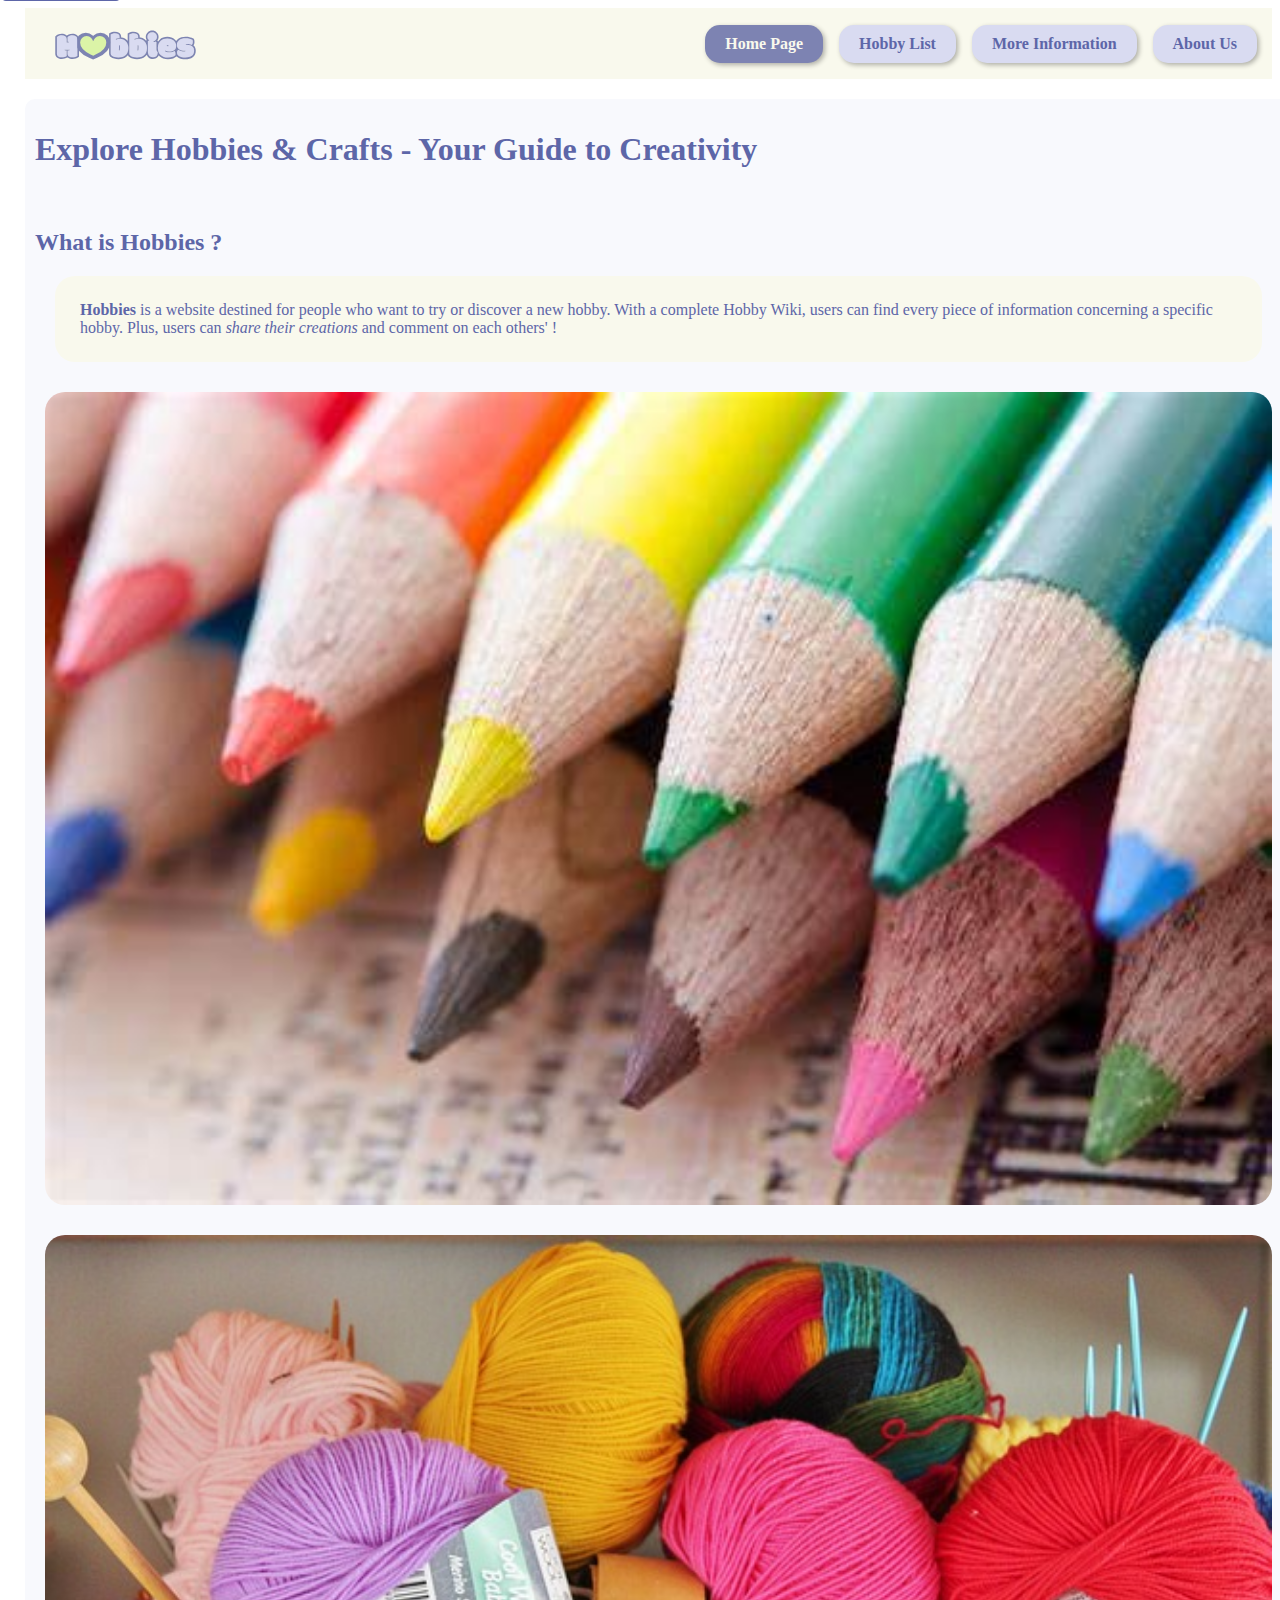
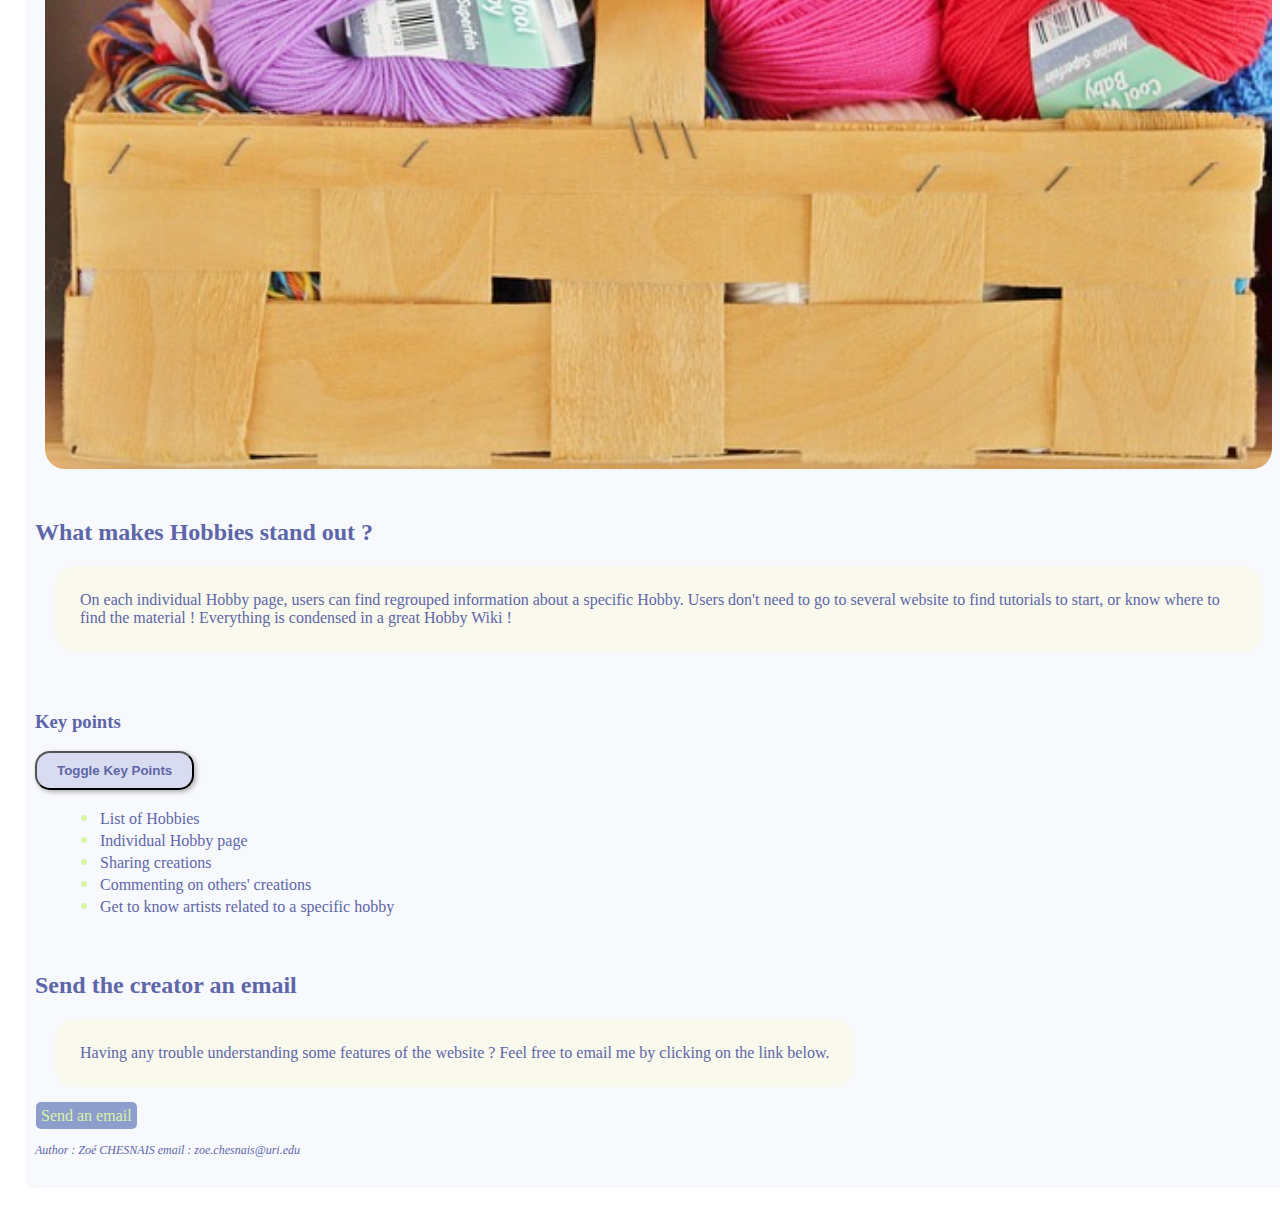
<file: product_site/index.html>
<!DOCTYPE html>
<html lang="en">
    <head>
        <meta charset="UTF-8">
        <meta name="viewport" content="width=device-width, initial-scale=1.0">
        <meta name="description" content="Explore a variety of hobbies and crafts including knitting, crochet, painting, and more with our comprehensive hobby website." />
        <meta name="keywords" content="hobbies, crafts, art, materials for artists" />
        <meta name="robots" content="index, follow">
        <meta name="author" content="Zoe Chesnais">
        <meta name="pragma" content="no-cache">
        <meta name="expires" content="Fri, 04 Apr 2025 23:59:59 GMT">
        <link rel="stylesheet" href="css/style.css">
        <title>Explore Hobbies & Crafts - Your Guide to Creativity</title>
    </head>
<body>
    <a href="#main-content" class="skip-link" tabindex="1" aria-label="Skip to main content">Skip to Content</a>
    <nav class="header" role="navigation" aria-label="Main Navigation">
        <div class="logo">
            <img src="images/hobbies_logo.svg" alt="Hobbies website logo" id="hobbies">
        </div>

        <div class="buttons">
            <a href="index.html" class="button about-link active" tabindex="2">Home Page</a>
            <a href="hobby-list.html" class="button about-link" tabindex="3">Hobby List</a>
            <a href="information.html" class="button about-link" tabindex="4">More Information</a>
            <a href="about.html" class="button about-link" tabindex="5">About Us</a>
        </div>
    </nav>
    <main id="main-content" class="main-content">
        <h1>Explore Hobbies & Crafts - Your Guide to Creativity</h1>
        <section>
        <h2> What is Hobbies ?</h2>
        <p> <strong>Hobbies</strong> is a website destined for people who want to try or discover a new hobby.
        With a complete Hobby Wiki, users can find every piece of information concerning a specific hobby.
        Plus, users can <em>share their creations</em>  and comment on each others' !
        </p>
        <div class="pictures">
            <img src="images/crayons.jpeg" alt="crayons" >
            <img src="images/wool.jpg" alt="wool" >
        </div>
        
    </section>
    

    <section>
        <h2> What makes Hobbies stand out ?</h2>
        <p>
            On each individual Hobby page, users can find regrouped information about a specific Hobby.
            Users don't need to go to several website to find tutorials to start, or know where to find the material ! Everything is condensed in a great Hobby Wiki !
        </p>
    </section>

    <section>
        <h3>Key points</h3>
        <button id="toggle-list-button" class="button">Toggle Key Points</button>
        <ul>
            <li>List of Hobbies</li>
            <li>Individual Hobby page</li>
            <li>Sharing creations</li>
            <li>Commenting on others' creations</li>
            <li>Get to know artists related to a specific hobby</li>
        </ul>
    </section>
    
        <section>
            <h2> Send the creator an email</h2>
            <p> Having any trouble understanding some features of the website ?
                Feel free to email me by clicking on the link below. </p>
                <a href="mailto:zoe.chesnais@uri.edu">Send an email</a>
                <br><br>

                <div class="footnote">Author : Zoé CHESNAIS email : zoe.chesnais@uri.edu</div>
        </section>
     </main>
    <script src="js/second-script.js"></script>
</body>
</html>
</file>
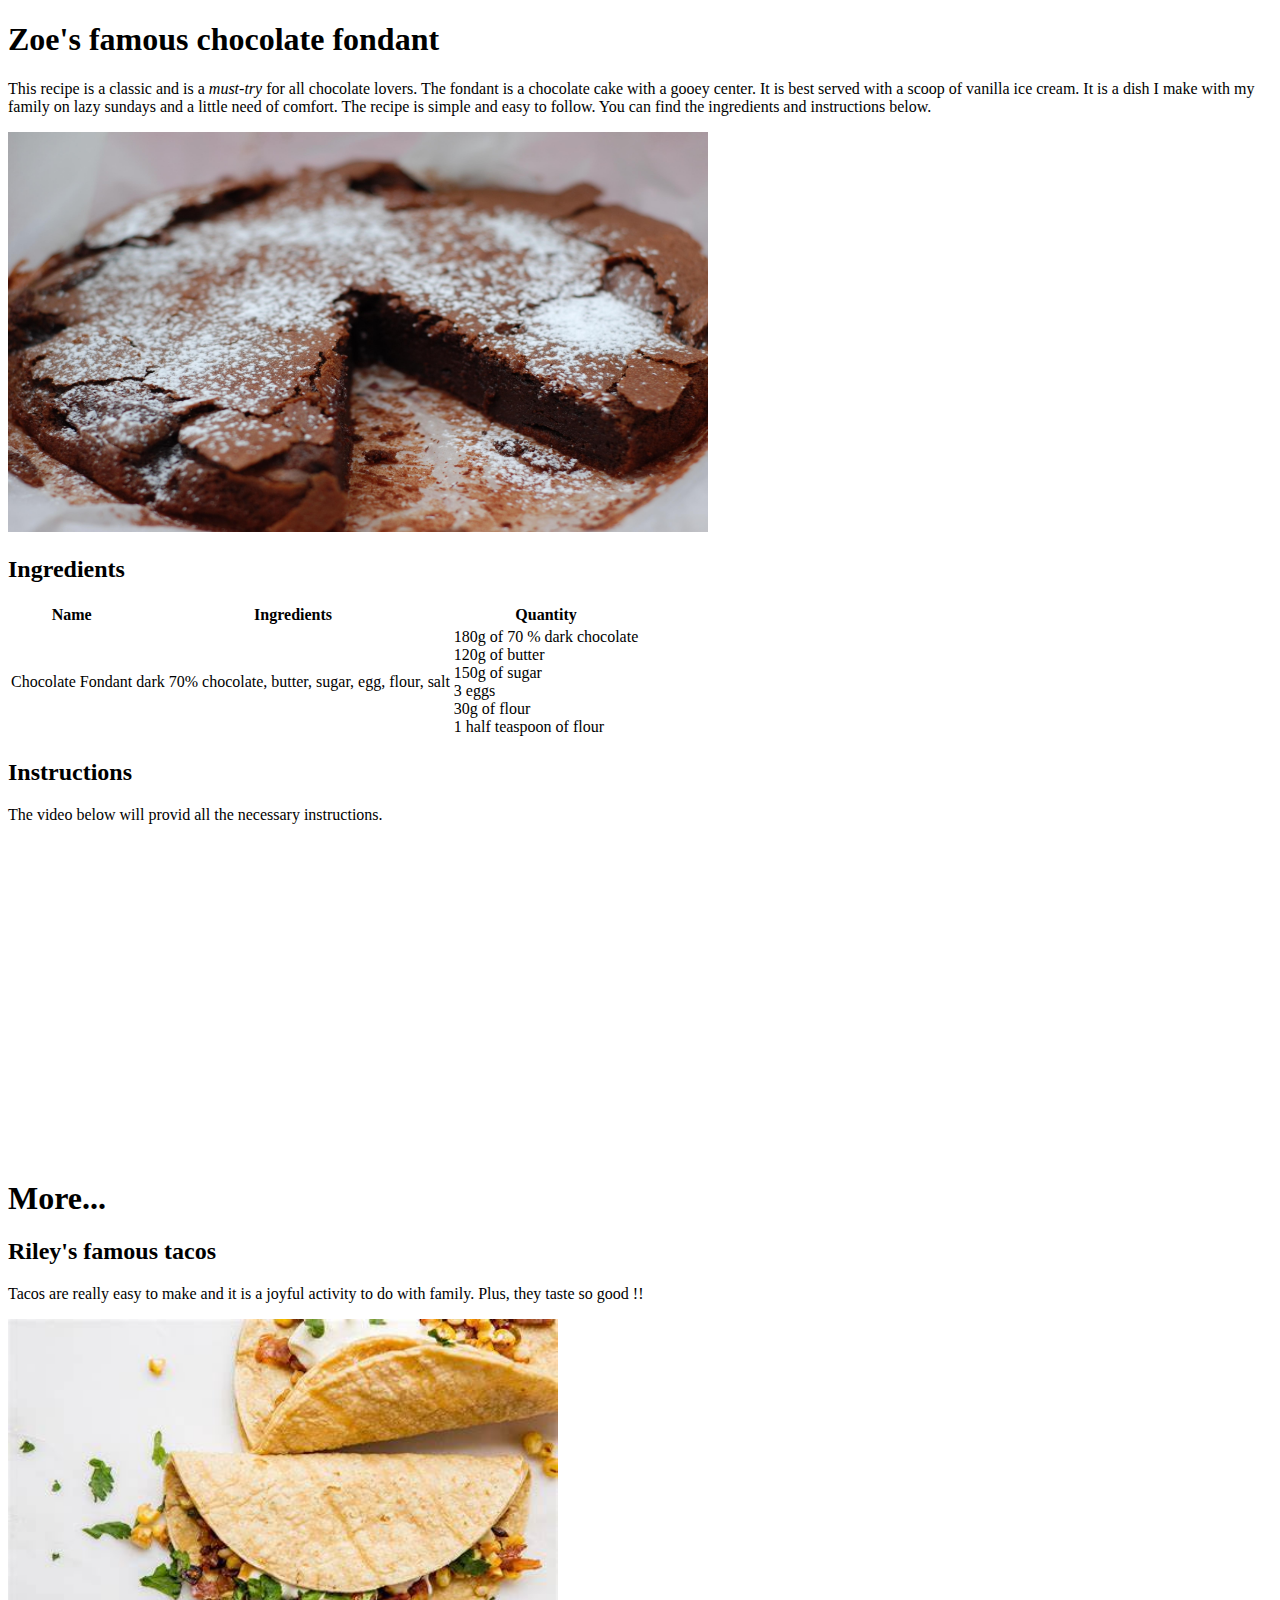
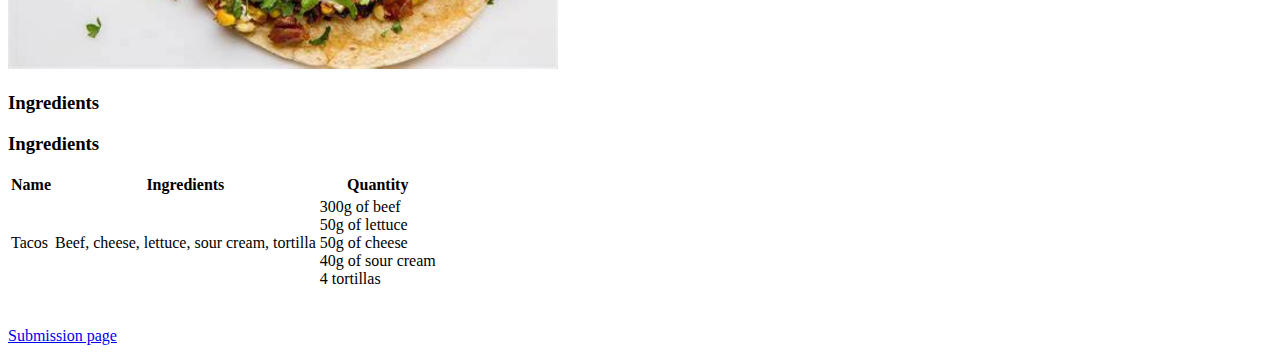
<file: labs/lab3/index.html>
<!DOCTYPE html>
<html lang="en">
<head>
    <meta charset="UTF-8">
    <meta name="viewport" content="width=device-width, initial-scale=1.0">
    <title>Recipes</title>
</head>
<body>
    <h1> Zoe's famous chocolate fondant</h1>
    <p> This recipe is a classic and is a <em>must-try</em> for all chocolate lovers. 
        The fondant is a chocolate cake with a gooey center. 
        It is best served with a scoop of vanilla ice cream. 
        It is a dish I make with my family on lazy sundays and a little need of comfort.
        The recipe is simple and easy to follow. 
        You can find the ingredients and instructions below.
    </p>

    <img src="images/chocolate_fondant.jpeg" alt="chocolate_fondant" width="700" height="400">

    <h2>Ingredients</h2>

    <table>
        <thead>
            <tr>
                <th>Name</th>
                <th>Ingredients</th>
                <th>Quantity</th>
            </tr>
        </thead>
        <tbody>
            <tr>
                <td>Chocolate Fondant</td>
                <td> dark 70% chocolate, butter, sugar, egg, flour, salt </td>
     
                <td>
                    180g of 70 % dark chocolate <br>
                    120g of butter <br>
                    150g of sugar <br>
                    3 eggs <br>
                    30g of flour <br>
                    1 half teaspoon of flour
                </td>
            </tr>
           
        </tbody>
    </table>


    <h2>Instructions</h2>

    <p> The video below will provid all the necessary instructions.</p>

    <iframe width="560" height="315" 
    src="https://www.youtube.com/embed/sAZNqsE-_6E" 
    title="Chocolate fondant youtube video" frameborder="0" allow="accelerometer; autoplay; clipboard-write; encrypted-media; gyroscope; picture-in-picture" allowfullscreen></iframe>

    <h1> More...</h1>
    <h2> Riley's famous tacos</h2>

    <p> Tacos are really easy to make and it is a joyful activity to do with family.
        Plus, they taste so good !!</p>

    <img src="images/beef_tacos.jpeg" alt="beef_tacos" width="550" height="350">

    <h3>Ingredients</h3>
    <h3>Ingredients</h3>
    <table>
        <thead>
            <tr>
                <th>Name</th>
                <th>Ingredients</th>
                <th>Quantity</th>
            </tr>
        </thead>
        <tbody>
            <tr>
                <td>Tacos</td>
                <td>Beef, cheese, lettuce, sour cream, tortilla</td>
                <td>
                    300g of beef <br>
                    50g of lettuce <br>
                    50g of cheese <br>
                    40g of sour cream <br>
                    4 tortillas
                </td>
            </tr>
        </tbody>
    </table>
    <br><br>
    <a href="submission.html"> Submission page</a>
</body>
</html>
</file>
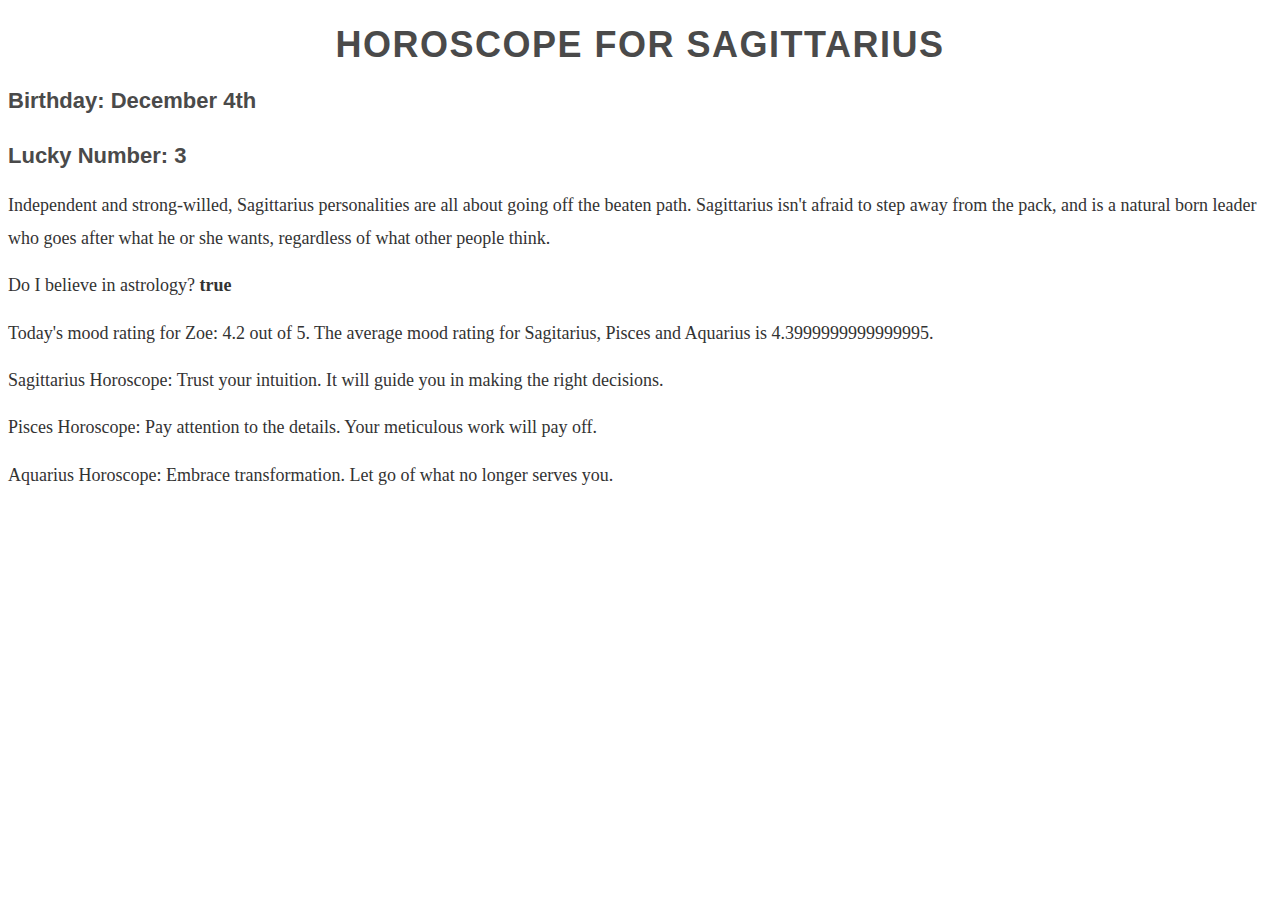
<file: labs/lab7/index.html>
<!DOCTYPE html>
<html>
  <head>
    <link href="css/style.css" type="text/css" rel="stylesheet">
  </head>
  
  <body>
    <h1 id="sign">My Sign</h1>
    <h3 class="birthday">Birthday: </h3>
    <h4 class="luckyNum">Lucky Number: </h4>
    <p>My horoscope...</p>
    <p>Do I believe in astrology? </p>
    <p></p>
    <p></p>
    <p></p>
    <p></p>
    
  <script src="js/horoscope-data.js"></script>
  </body>
</html>
</file>
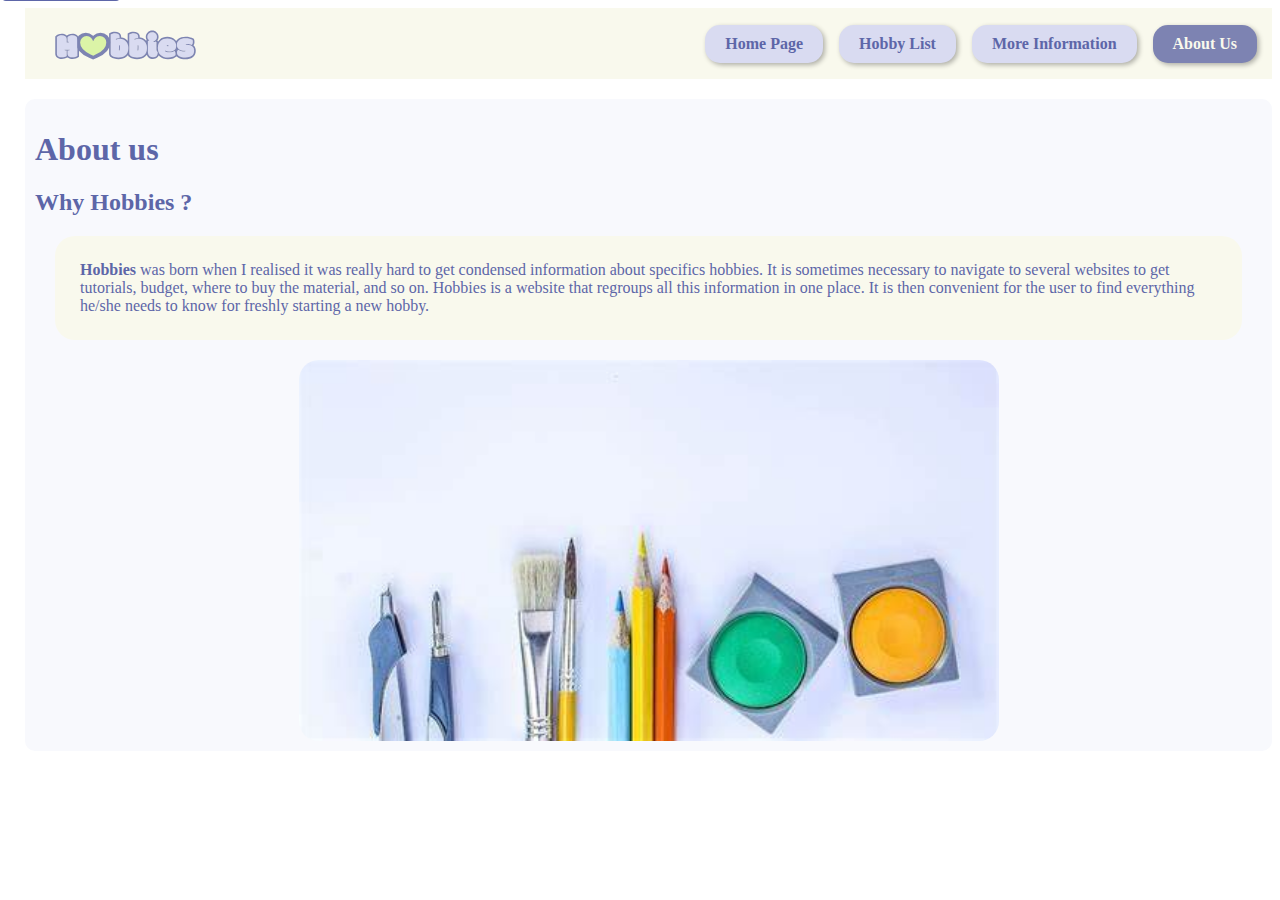
<file: product_site/about.html>
<!DOCTYPE html>
<html lang="en">
    <head>
        <meta charset="UTF-8">
        <meta name="viewport" content="width=device-width, initial-scale=1.0">
        <meta name="description" content="Learn why the Hobbies website was created to provide easy access to tutorials, materials, and budget information for beginners starting new hobbies." />
        <meta name="keywords" content="hobbies, about us, tutorials, materials, budget" />
        <meta name="robots" content="index, follow">
        <meta name="author" content="Zoe Chesnais">
        <meta name="pragma" content="no-cache">
        <meta name="expires" content="Fri, 04 Apr 2025 23:59:59 GMT">
        <link rel="stylesheet" href="css/style.css">
        <title>About Us - Discover the Mission Behind Hobbies</title>
    </head>
<body>
    <a href="#main-content-2" class="skip-link" tabindex="1" aria-label="Skip to main content">Skip to Content</a>

    <nav class="header" role="navigation" aria-label="Main Navigation">
        <div class="logo">
            <img src="images/hobbies_logo.svg" alt="logo" id="hobbies">
        </div>
        <div class="buttons">
            <a href="index.html" class="button about-link" tabindex="2">Home Page</a>
            <a href="hobby-list.html" class="button about-link" tabindex="3">Hobby List</a>
            <a href="information.html" class="button about-link" tabindex="4">More Information</a>
            <a href="about.html" class="button about-link active" tabindex="5">About Us</a>
        </div>
    </nav>
    <main id="main-content-2" class="information">
        <h1>About us</h1>
        <h2>Why Hobbies ?</h2>
        <p> <strong>Hobbies</strong> was born when I realised it was really hard to get condensed information about specifics hobbies. 
            It is sometimes necessary to navigate to several websites to get tutorials, budget, where to buy the material, and so on.
            Hobbies is a website that regroups all this information in one place. 
            It is then convenient for the user to find everything he/she needs to know for freshly starting a new hobby.
        </p>
    
        <img src="images/art_material.jpeg" alt="art_material" id="supply_picture">

    </main>
    <script src="js/third-script.js"></script>
    
</body>
</html>
</file>
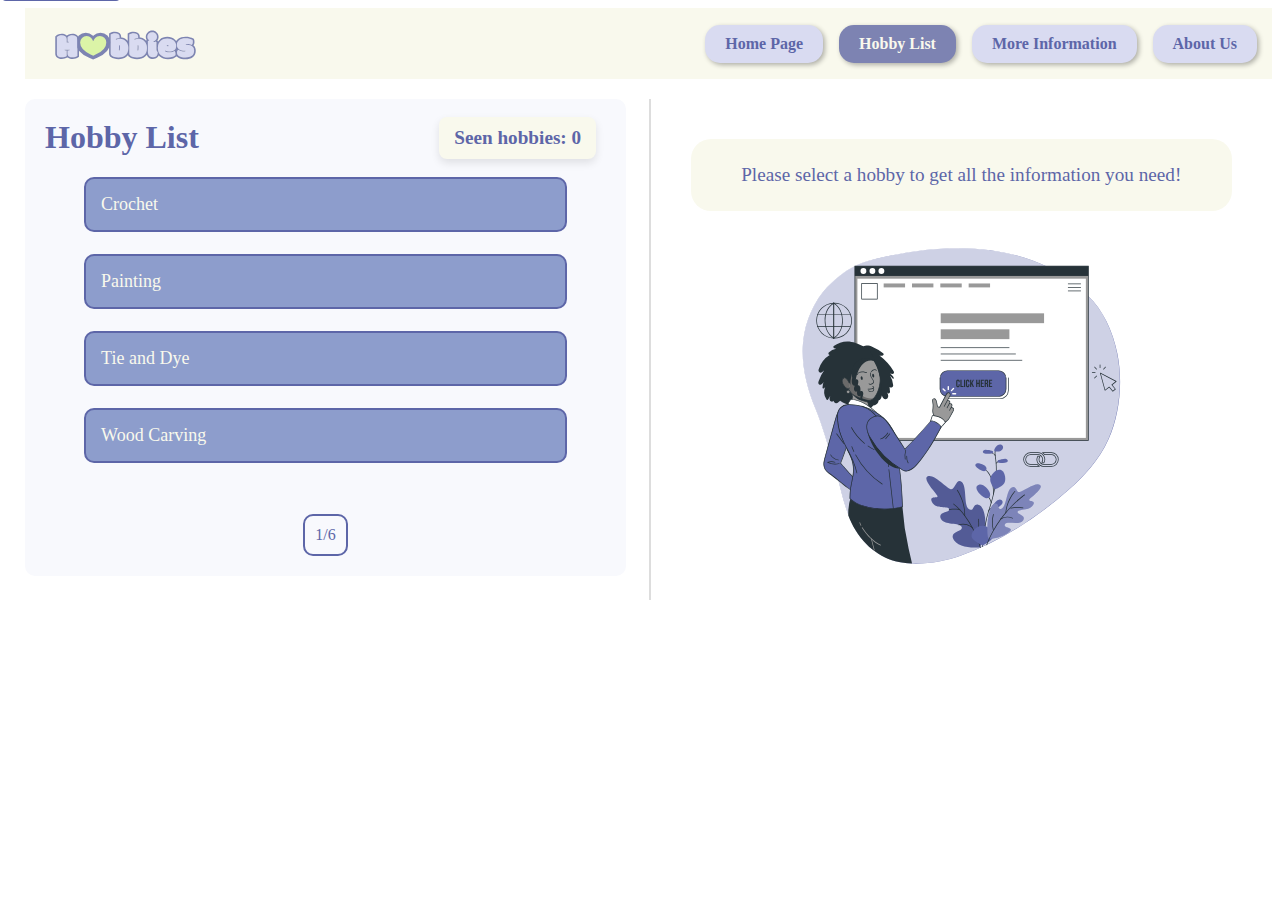
<file: product_site/hobby-list.html>
<!DOCTYPE html>
<html lang="en">
<head>
    <meta charset="UTF-8">
    <meta name="viewport" content="width=device-width, initial-scale=1.0">
    <meta name="description" content="Explore our comprehensive list of hobbies, including crochet, watercolor painting, tie & dye, and wood carving. Find inspiration for your next creative project." />
    <meta name="keywords" content="hobby list, crochet, watercolor, painting, crafts" />
    <meta name="robots" content="index, follow">
    <meta name="author" content="Zoe Chesnais">
    <meta name="pragma" content="no-cache">
    <meta name="expires" content="Fri, 04 Apr 2025 23:59:59 GMT">
    <a href="https://storyset.com/online" hidden >Online illustrations by Storyset</a>
    <link rel="stylesheet" href="css/style.css">
    <title>Comprehensive Hobby List - Crochet, Painting, Wood Carving & More</title>
</head>
<body>
    <a href="#main-content-3" class="skip-link" tabindex="1" aria-label="Skip to main content">Skip to Content</a>

    <nav class="header" role="navigation" aria-label="Main Navigation">
        <div class="logo">
            <img src="images/hobbies_logo.svg" alt="logo" id="hobbies">
        </div>
        <div class="buttons">
            <a href="index.html" class="button about-link" tabindex="2">Home Page</a>
            <a href="hobby-list.html" class="button about-link active" tabindex="3">Hobby List</a>
            <a href="information.html" class="button about-link" tabindex="4">More Information</a>
            <a href="about.html" class="button about-link" tabindex="5">About Us</a>
        </div>
    </nav>

    <main id="main-content-3" class="hobby-page">
        <!-- Left section: Hobby list -->
        <div class="hobby-list">
            <div id="counter-align">
                <h1 id="hobby-title">Hobby List</h1>
                <div id="counter">Seen hobbies: 0</div>
            </div>
            <p id="all-seen-message" style="display: none; text-align: center;"></p>

            <!-- Hobby items -->
            <a href="#" class="hobby-item" data-details="Learn to crochet beautiful patterns.">Crochet</a>
            <a href="#" class="hobby-item" data-details="Create stunning watercolor paintings.">Painting</a>
            <a href="#" class="hobby-item" data-details="Express your creativity with tie & dye techniques.">Tie and Dye</a>
            <a href="#" class="hobby-item" data-details="Craft intricate designs with wood carving.">Wood Carving</a>
        
            <!-- Page indicator -->
            <div class="page-indicator">
                <span>1/6</span>
            </div>
        </div>

        <!-- Right section: Hobby details -->
        <div id="initial-mess">
            <p>Please select a hobby to get all the information you need!</p>
            <img src="images/click.svg" alt="click">
        </div>
        <div id="hobby-details" style="display: none;"></div>
        
        
  
    </main>

    <script src="js/third-script.js"></script>
    
</body>
</html>
</file>
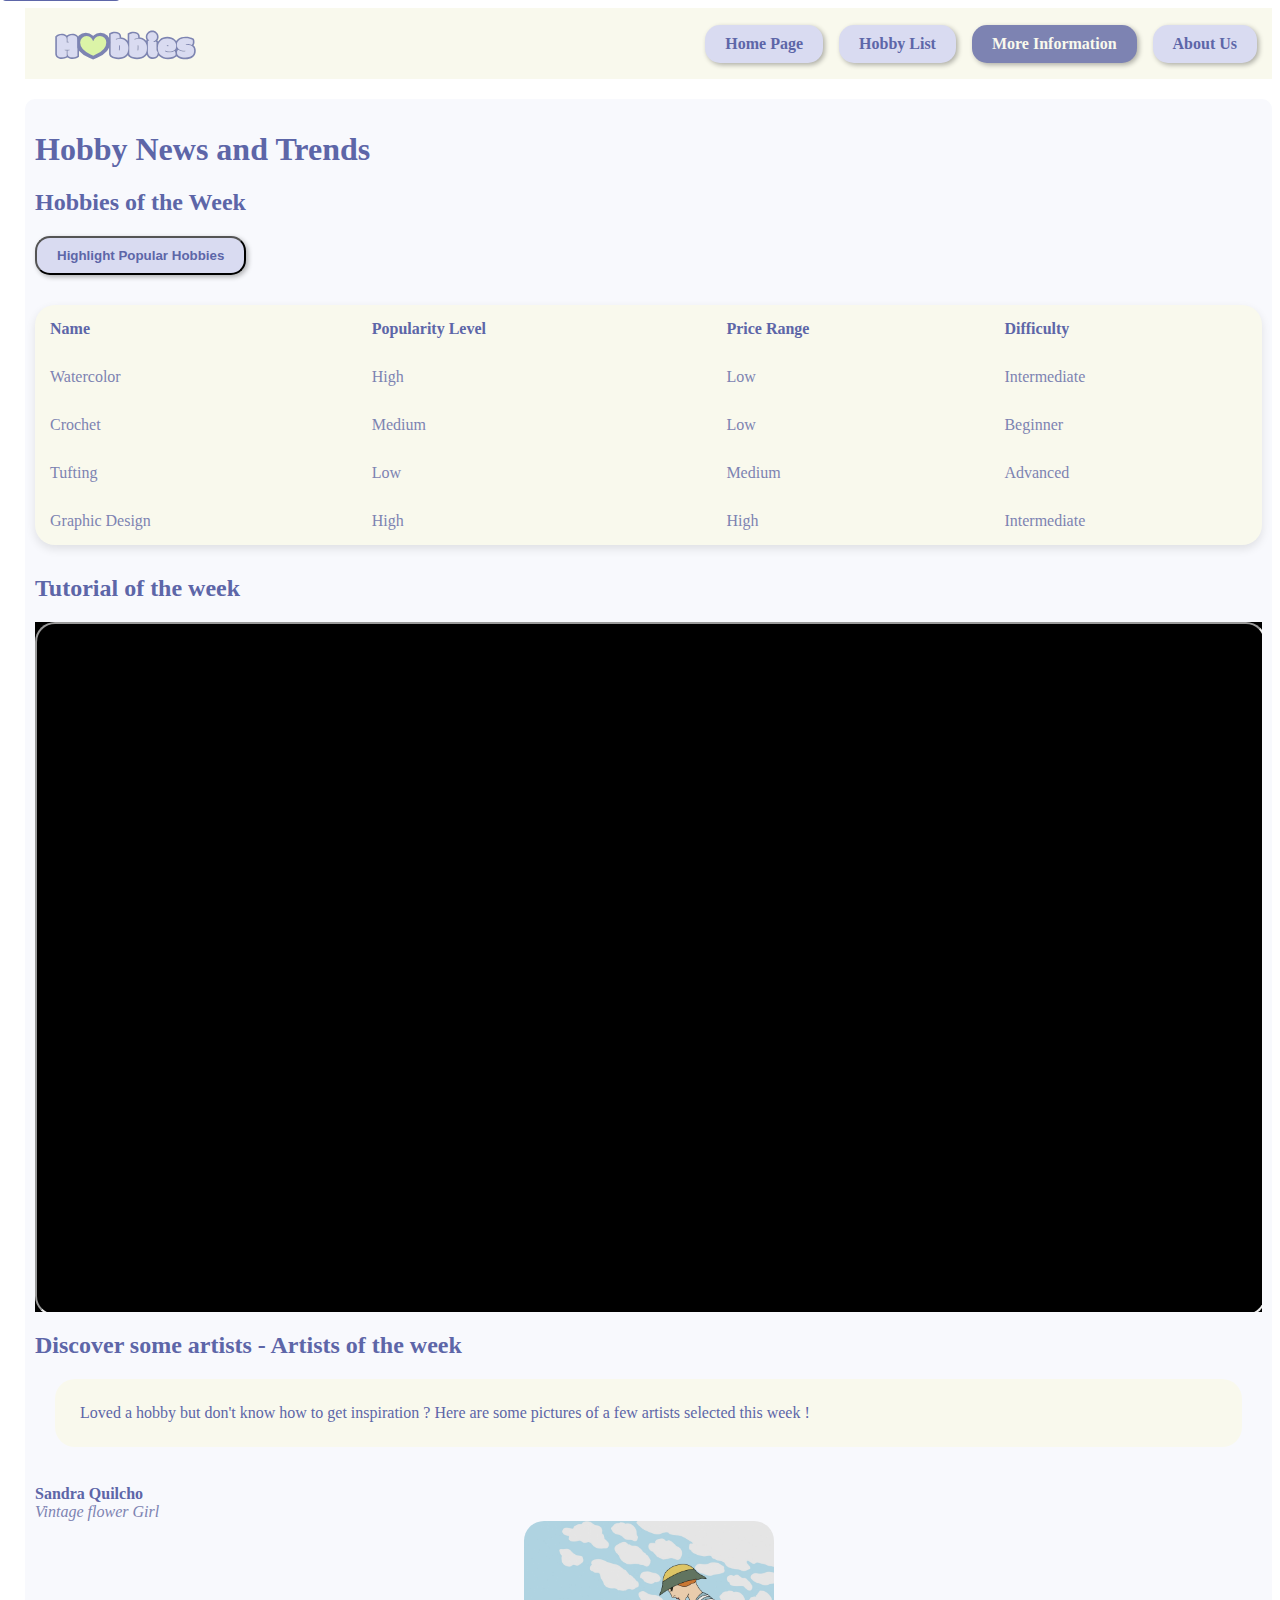
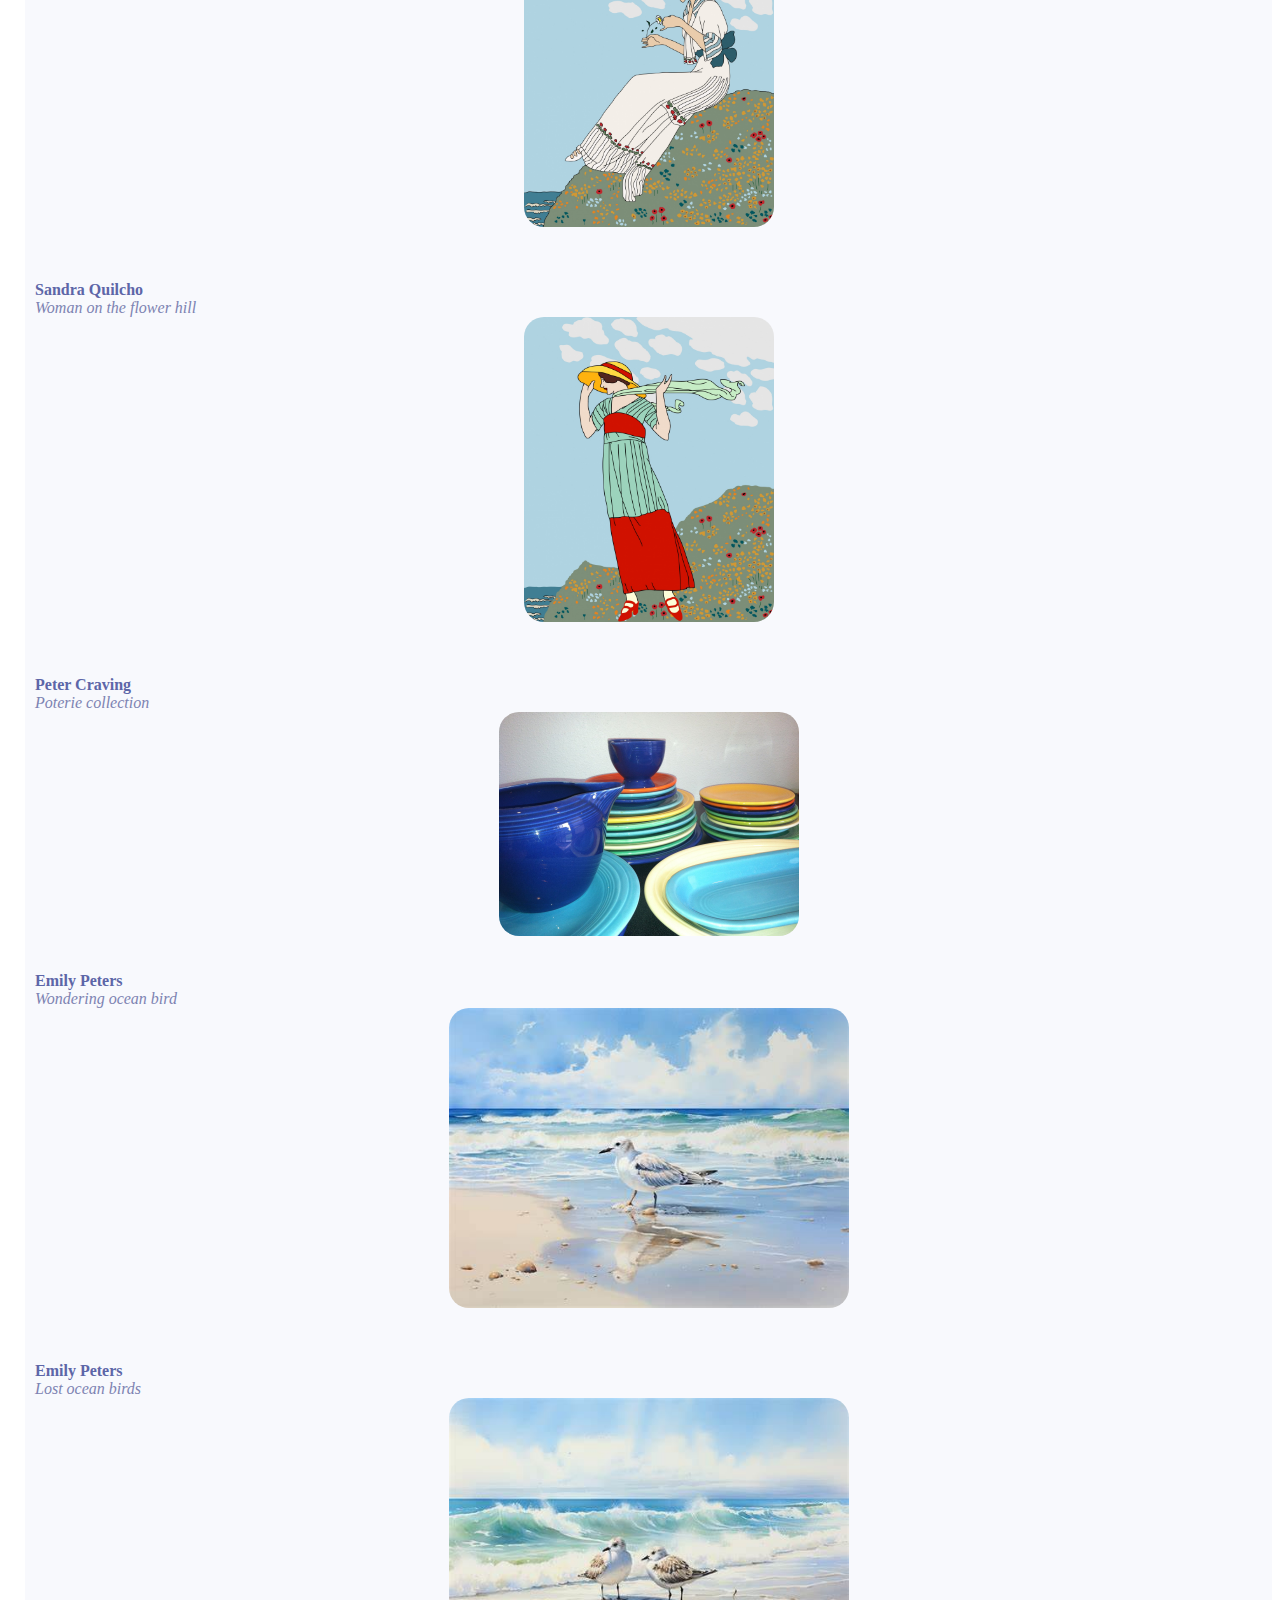
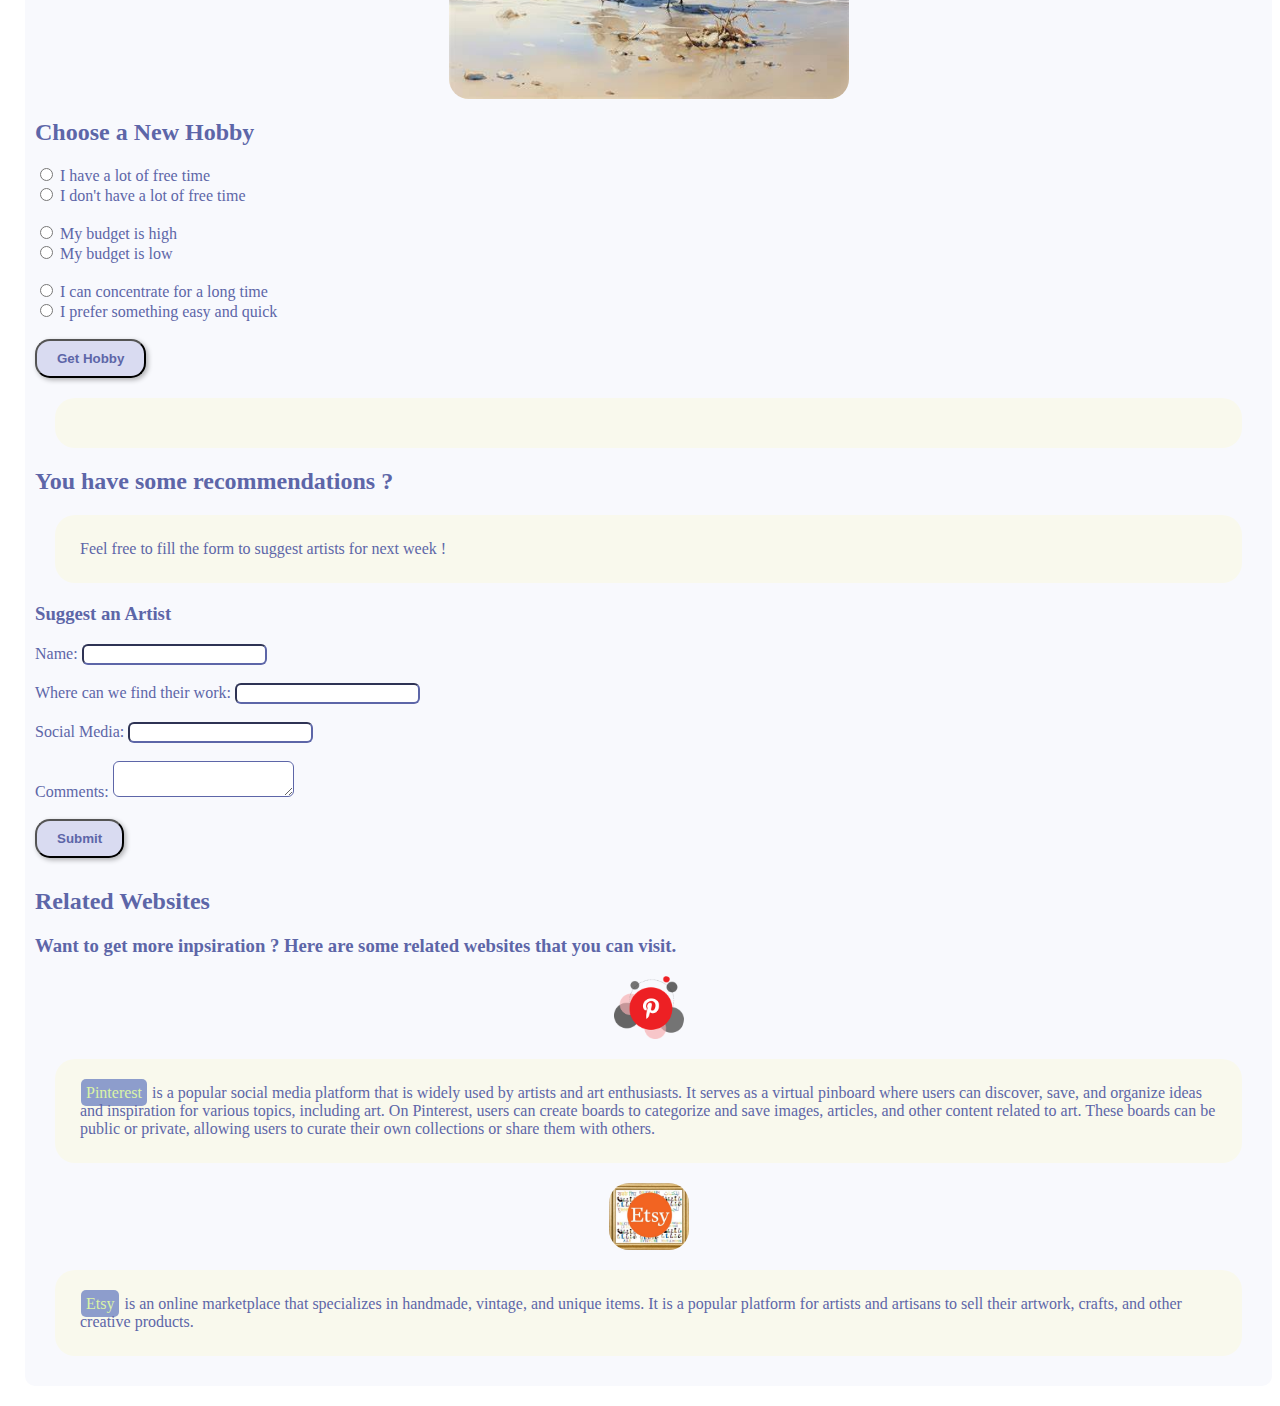
<file: product_site/information.html>
<!DOCTYPE html>
<html lang="en">
    <head>
        <meta charset="UTF-8">
        <meta name="viewport" content="width=device-width, initial-scale=1.0">
        <meta name="description" content="Discover the latest news and trends in hobbies and crafts. Get inspired by talented artists and learn new skills with weekly tutorials." />
        <meta name="keywords" content="hobbies, crafts, tutorials, artists, trends" />
        <meta name="robots" content="index, follow">
        <meta name="author" content="Zoe Chesnais">
        <meta name="pragma" content="no-cache">
        <meta name="expires" content="Fri, 04 Apr 2025 23:59:59 GMT">
        <link rel="stylesheet" href="css/style.css">
        <title>Hobby News and Trends - Discover Weekly Artists & Tutorials</title>
    </head>
<body>
    <a href="#main-content-1" class="skip-link" tabindex="1" aria-label="Skip to main content">Skip to Content</a>
    <nav class="header" role="navigation" aria-label="Main Navigation">
        
        <div class="logo">
            <img src="images/hobbies_logo.svg" alt="logo" id="hobbies">
        </div>
        
        <div class="buttons">
            <a href="index.html" class="button about-link" tabindex="2">Home Page</a>
            <a href="hobby-list.html" class="button about-link" tabindex="3">Hobby List</a>
            <a href="information.html" class="button about-link active" tabindex="4">More Information</a>
            <a href="about.html" class="button about-link" tabindex="5">About Us</a>
        </div>
    </nav>

    <main id="main-content-1" class="information">
    
        <h1>Hobby News and Trends</h1>
        
        <section>
            <h2>Hobbies of the Week</h2>
            
            <button id="highlight-button" class="button">Highlight Popular Hobbies</button>

            <table>
                <tr>
                    <th>Name</th>
                    <th>Popularity Level</th>
                    <th>Price Range</th>
                    <th>Difficulty</th>
                </tr>
                <tr>
                    <td>Watercolor</td>
                    <td class="popularity">High</td>
                    <td>Low</td>
                    <td>Intermediate</td>
                </tr>
                <tr>
                    <td>Crochet</td>
                    <td class="popularity">Medium</td>
                    <td>Low</td>
                    <td>Beginner</td>
                </tr>
                <tr>
                    <td>Tufting</td>
                    <td class="popularity">Low</td>
                    <td>Medium</td>
                    <td>Advanced</td>
                </tr>
                <tr>
                    <td>Graphic Design</td>
                    <td class="popularity">High</td>
                    <td>High</td>
                    <td>Intermediate</td>
                </tr>
            </table>

        </section>


    <section>
        <h2> Tutorial of the week </h2>
        <div class="video-container">
            <iframe 
                src="https://www.youtube.com/embed/aJeId0PhbTU?si=gy7WWRIuyLGENYaj" 
                allow="accelerometer; autoplay; clipboard-write; encrypted-media; gyroscope; picture-in-picture; web-share" 
                referrerpolicy="strict-origin-when-cross-origin" 
                allowfullscreen>
            </iframe>
        </div>
    </section>
    
    <section>
        <h2> Discover some artists - Artists of the week</h2>

        <p> Loved a hobby but don't know how to get inspiration ? Here are some pictures of a few artists selected this week ! </p>

        <div class="artists-section">
            <br>
            <strong class="art-title"> Sandra Quilcho</strong>
            <br>
            <em class="art-subtitle"> Vintage flower Girl</em>
            <br>
            <img src="images/vintage_flower.jpg" alt="vintage_flower" width="250" height="320">

            <br>
            <br>
            <br>
            
            <strong class="art-title"> Sandra Quilcho</strong>
            <br>
            <em class="art-subtitle"> Woman on the flower hill  </em>
            <br>
            <img src="images/hill_flower.jpeg" alt="hill_flower" width="250" height="320">
            
            <br>
            <br>
            <br>

            <strong class="art-title"> Peter Craving</strong>
            <br>
            <em class="art-subtitle"> Poterie collection  </em>
            <br>
            <img src="images/poterie_collection.jpg" alt="poterie_collection" width="300" height="250">
            <br>
            <br>

            <strong class="art-title"> Emily Peters</strong>
            <br>
            <em class="art-subtitle"> Wondering ocean bird  </em>
            <br>
            <img src="images/watercolor_bird.jpeg" alt="bird" width="400" height="300">

            <br>
            <br>
            <br>

            <strong class="art-title"> Emily Peters</strong>
            <br>
            <em class="art-subtitle"> Lost ocean birds  </em>
            <br>
            <img src="images/watercolor_birds.jpeg" alt="birds" width="400" height="300">
        
        </div>

        <section>
            <h2>Choose a New Hobby</h2>
            <form id="hobby-form">
                <label>
                    <input type="radio" name="free-time" value="a-lot">
                    I have a lot of free time
                </label>
                <br>
                <label>
                    <input type="radio" name="free-time" value="not-a-lot">
                    I don't have a lot of free time
                </label>
                <br>
                <br>
                <label>
                    <input type="radio" name="budget" value="high">
                    My budget is high
                </label>
                <br>
                <label>
                    <input type="radio" name="budget" value="low">
                    My budget is low
                </label>
                <br>
                <br>
                <label>
                    <input type="radio" name="concentration" value="high">
                    I can concentrate for a long time
                </label>
                <br>
                <label>
                    <input type="radio" name="concentration" value="low">
                    I prefer something easy and quick
                </label>
                <br>
                <br>
                <button type="button" id="hobby-submit" class="button" >Get Hobby</button>
            </form>
            <p id="hobby-result" ></p>
        </section>

        
    </section>
        <h2>
            You have some recommendations ?
        </h2>
        <p> Feel free to fill the form to suggest artists for next week !</p>
        <form id="artist-form">
            <h3>Suggest an Artist</h3>
            <label for="name">Name:</label>
            <input type="text" id="name" name="name" required>
            
            <br>
            <br>

            <label for="work">Where can we find their work:</label>
            <input type="text" id="work" name="work" required>
            
            <br>
            <br>

            <label for="social-media">Social Media:</label>
            <input type="text" id="social-media" name="social-media" required>
            
            <br>
            <br>

            <label for="comments">Comments:</label>
            <textarea id="comments" name="comments" ></textarea>
        
            <br>
            <br>

            <button type="submit" class="button" >Submit</button>
        </form>

        <div id="feedback"></div>
        <section>


            <h2> Related Websites</h2>
            <h3> 
                Want to get more inpsiration ? Here are some related websites that you can visit.
            </h3>
            
            <img src="images/pinterest.webp" alt="pinterest" width="70" height="65">
            <p> <a href="https://www.pinterest.com/">Pinterest</a> is a popular social media platform that is widely used by artists and art enthusiasts. 
                It serves as a virtual pinboard where users can discover, save, and organize ideas and inspiration for various topics, including art.
                On Pinterest, users can create boards to categorize and save images, articles, and other content 
                related to art. These boards can be public or private, allowing users to curate their own collections 
                or share them with others. 
            </p>
            <img src="images/etsy.jpeg" alt="pinterest" width="80" height="65">

            <p><a href="https://www.etsy.com/fr/?ref=lgo">Etsy</a> 
                is an online marketplace that specializes in handmade, vintage, and unique items. 
                It is a popular platform for artists and artisans to sell their artwork, 
                crafts, and other creative products.</p>
            

        </section>
    </main>
    <script src="js/simple_script.js"></script>
</body>
</html>
</file>
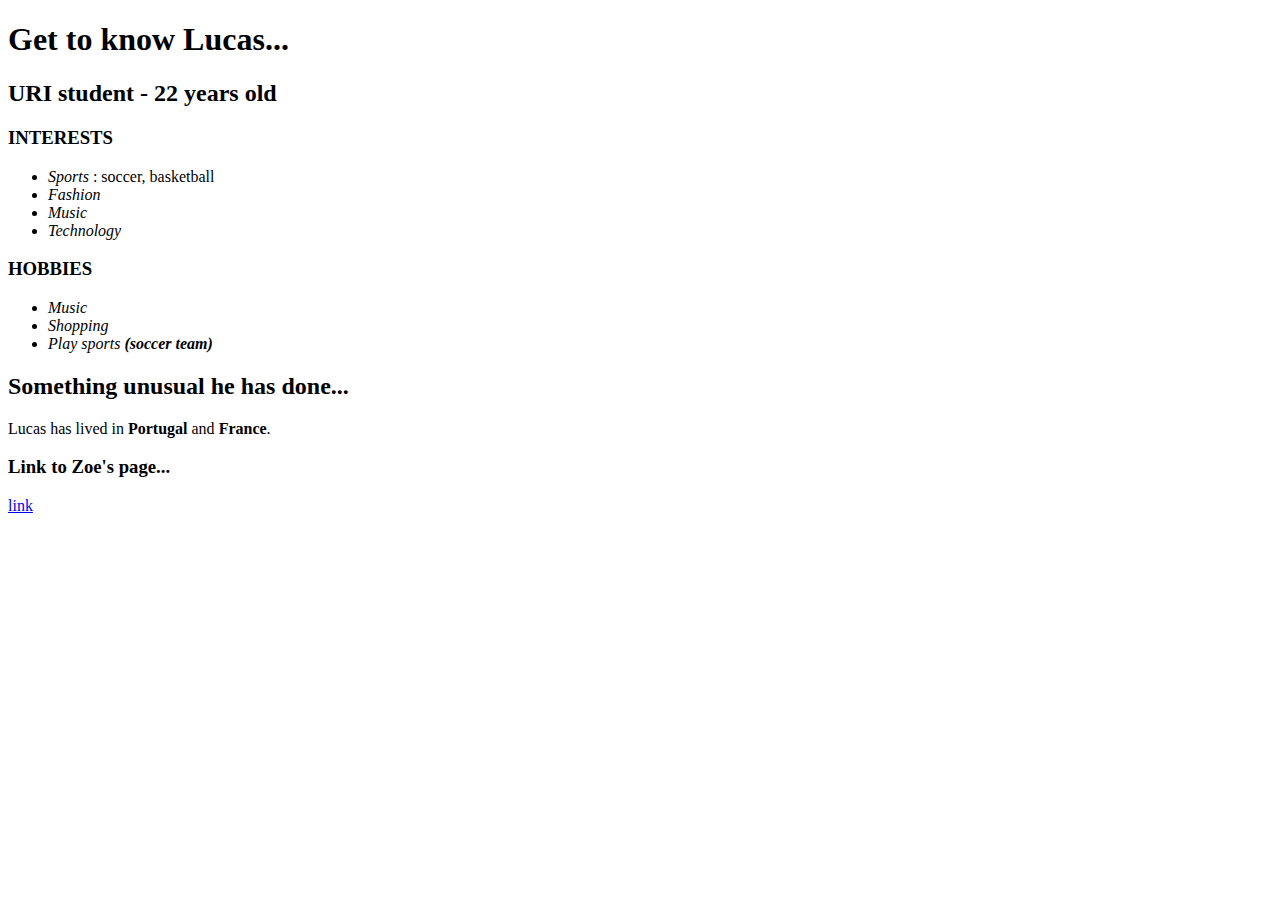
<file: labs/lab2/profile.html>
<!DOCTYPE html>
<html lang="en">
<head>
    <meta charset="UTF-8">
    <meta name="viewport" content="width=device-width, initial-scale=1.0">
    <title>Lucas' profile</title>
</head>
<body>
    <header>
        <h1> Get to know Lucas...</h1>
        <h2> URI student - 22 years old</h2>
    </header>
    <main>
        <section>
            <h3>INTERESTS</h3>
            <ul>
                <li><em>Sports</em> : soccer, basketball</li>
                <li><em>Fashion</em></li>
                <li><em>Music</em></li>
                <li><em>Technology</em></li>
              </ul>
        </section>
        <section>
            <h3>HOBBIES</h3>
            <ul>
                <li> <em>Music</em> </li>
                <li> <em>Shopping</em> </li>
                <li> <em>Play sports <strong>(soccer team)</strong></em> </li>
            </ul>
        </section>
        <section>
            <h2> Something unusual he has done...</h2>
            <p> Lucas has lived in <strong>Portugal</strong> and <strong>France</strong>. </p>
        </section>
        <section>
            <h3> Link to Zoe's page...</h3>
            <a href="https://lucasfurtado.rhody.dev/csc271_projects/labs/lab2/profile.html"> link</a>
        </section>
    </main>
</body>
</html>
</file>
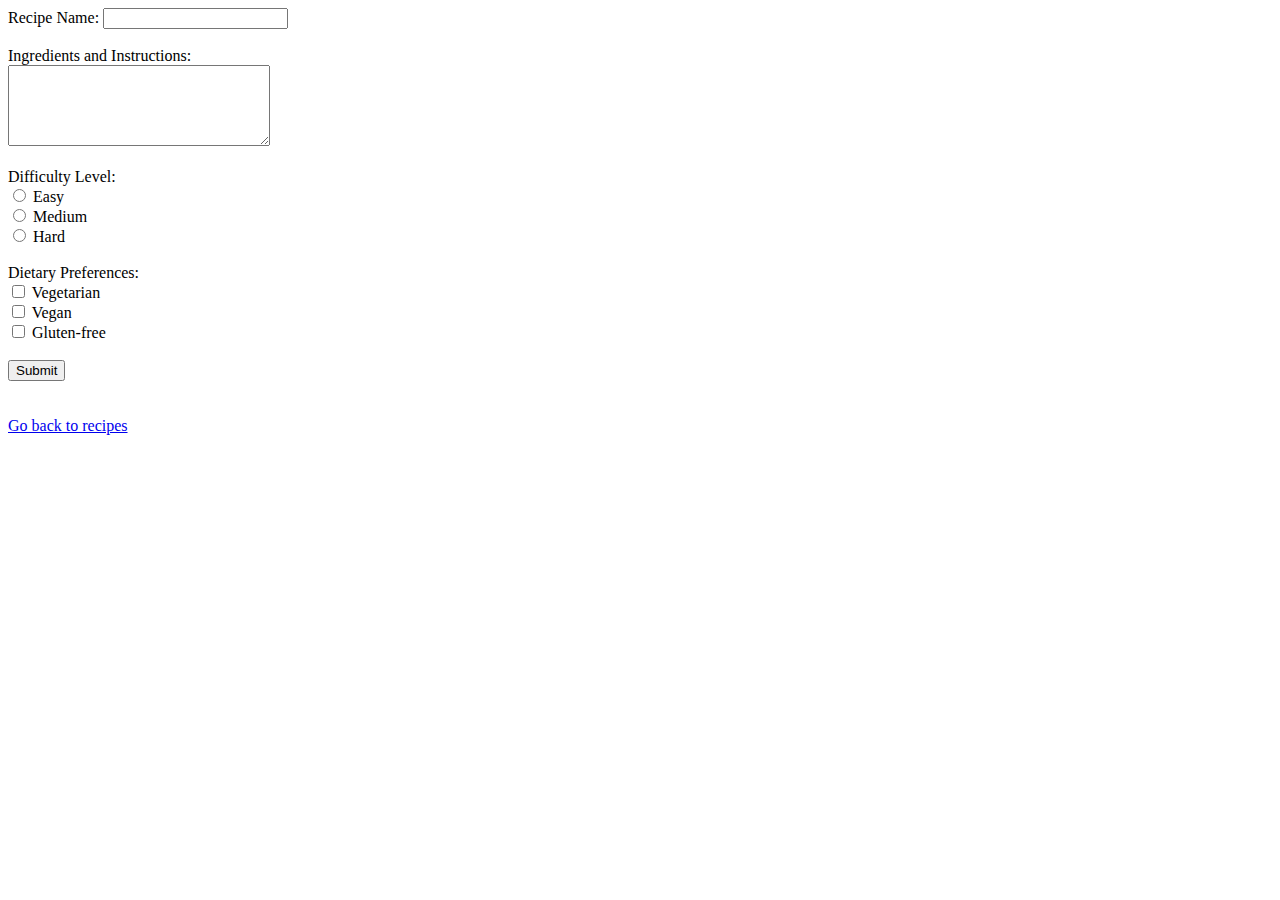
<file: labs/lab3/submission.html>
<!DOCTYPE html>
<html lang="en">
<head>
    <meta charset="UTF-8">
    <meta name="viewport" content="width=device-width, initial-scale=1.0">
    <title>Submission</title>
</head>
<body>
    <form action="index.html" method="POST">
        <label for="recipe-name">Recipe Name:</label>
        <input type="text" id="recipe-name" name="recipe-name" required><br><br>
        
        <label for="ingredients">Ingredients and Instructions:</label><br>
        <textarea id="ingredients" name="ingredients" rows="5" cols="30" required></textarea><br><br>
        
        <label for="difficulty">Difficulty Level:</label><br>
        <input type="radio" id="easy" name="difficulty" value="Easy" required>
        <label for="easy">Easy</label><br>
        <input type="radio" id="medium" name="difficulty" value="Medium" required>
        <label for="medium">Medium</label><br>
        <input type="radio" id="hard" name="difficulty" value="Hard" required>
        <label for="hard">Hard</label><br><br>
        
        <label for="dietary-preferences">Dietary Preferences:</label><br>
        <input type="checkbox" id="vegetarian" name="dietary-preferences" value="Vegetarian">
        <label for="vegetarian">Vegetarian</label><br>
        <input type="checkbox" id="vegan" name="dietary-preferences" value="Vegan">
        <label for="vegan">Vegan</label><br>
        <input type="checkbox" id="gluten-free" name="dietary-preferences" value="Gluten-free">
        <label for="gluten-free">Gluten-free</label><br><br>
        
        <input type="submit" value="Submit">
    </form>
    <br><br>
    <a href="index.html"> Go back to recipes</a>
</body>
</html>
</file>
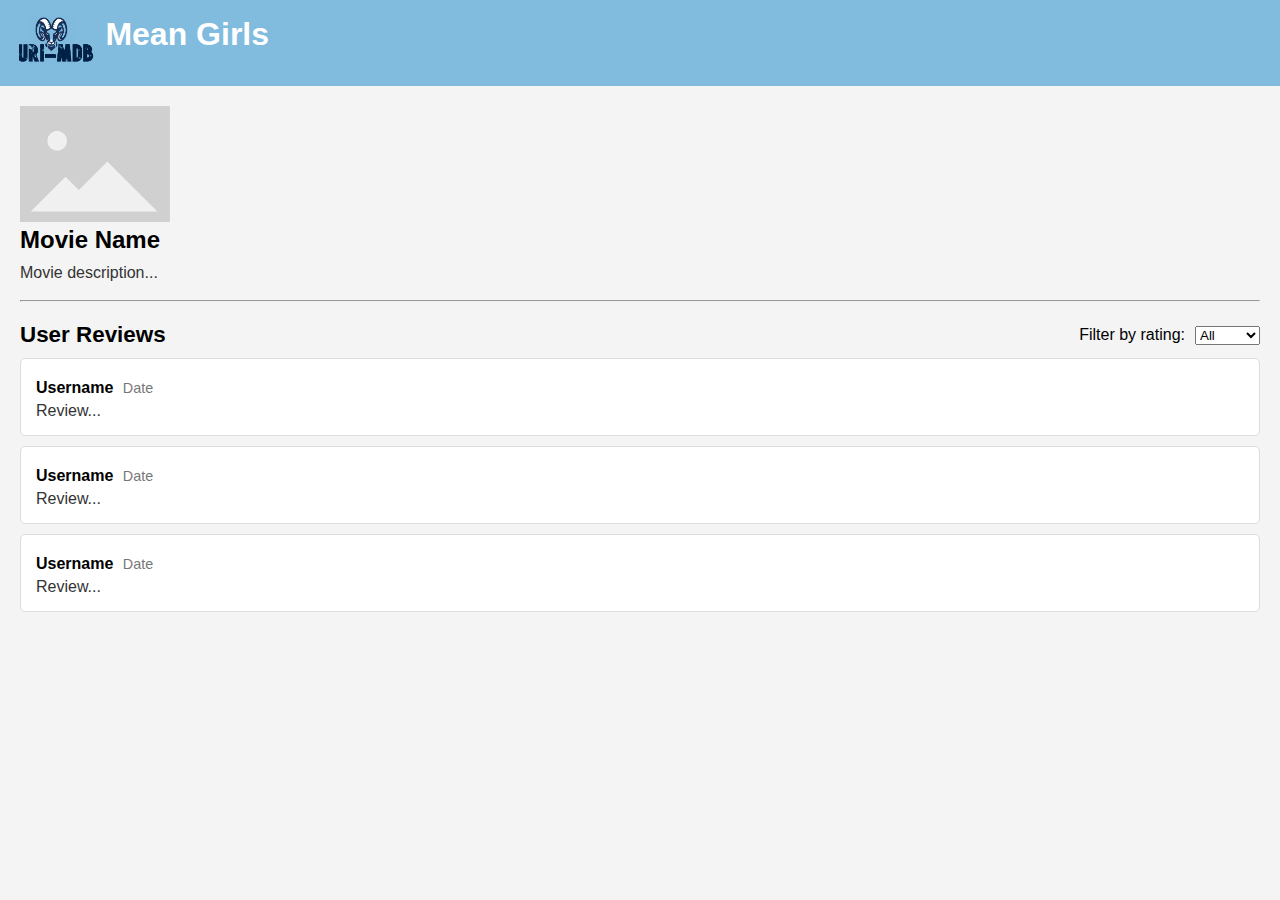
<file: labs/lab8_uri_mdb-main/pitch-perfect.html>
<!-- TO DO: 
     Rename this file after your favorite movie title (e.g., mean-girls.html). 
-->

<!DOCTYPE html>
<html lang="en">
    <head>
        <meta charset="UTF-8">
        <meta name="viewport" content="width=device-width, initial-scale=1.0">
        <title>Mean Girls - Movie Details</title>
        <link rel="stylesheet" href="css/style.css">

        <!-- Inline CSS for custom styling of the movie image -->
        <style>
            .movie-image {
                width: 150px;
            }
        </style>

    </head>

    <body>
        <!-- Header section of the webpage -->
        <header>
            <div class="logo">
                <a href="index.html"><img src="img/logo.png" alt="URI-MDB Logo"></a>
            </div>
            <!-- Main page title -->
            <h1>Mean Girls</h1>
        </header>
        
        <main>
            <!-- Container with detailed information about your favorite movie. 
                DON'T MAKE ANY CHANGES TO THIS HTML! You will add content dynamically using JS! 
            -->
            <div class="movie-info">
                <img class="movie-image" src="img/placeholder.png" alt="Movie Thumbnail">
                <h2 class="movie-name">Movie Name</h2>
                <div class="rating" data-rating="0"></div>
                <p class="description">Movie description...</p>
            </div>

            <br />
            <hr />

            <!-- User Reviews section -->
            <section class="reviews">

                <!-- Header for the reviews section with a rating filter dropdown -->
                <div class="reviews-header">
                    <h3>User Reviews</h3>
                    <div class="filter">

                        <!-- Filter label and dropdown to filter reviews by rating -->
                        <label for="rating-filter">Filter by rating:</label>
                        <select id="rating-filter">
                            <!-- Filter options for each rating level and 'All' option -->
                            <option value="All">All</option>
                            <option value="5">5 Stars</option>
                            <option value="4">4 Stars</option>
                            <option value="3">3 Stars</option>
                            <option value="2">2 Stars</option>
                            <option value="1">1 Star</option>
                        </select>
                    </div>
                </div>

                <!-- Review card with placeholders for each review's details -->
                <div class="review-card">
                    <div class="review-rating" data-rating="0"></div>
                    <p class="review-username">Username <span class="review-date">Date</span></p>
                    <p class="review-text">Review...</p>
                </div>

               <!-- Review card with placeholders for each review's details -->
               <div class="review-card">
                    <div class="review-rating" data-rating="0"></div>
                    <p class="review-username">Username <span class="review-date">Date</span></p>
                    <p class="review-text">Review...</p>
                </div>

                <!-- Review card with placeholders for each review's details -->
                <div class="review-card">
                    <div class="review-rating" data-rating="0"></div>
                    <p class="review-username">Username <span class="review-date">Date</span></p>
                    <p class="review-text">Review...</p>
                </div>
                
            </section>
        </main>


        <!-- TO DO: 
             Insert the external JS file called "movie-info.js" 
             Insert the external JS file called "reviews.js" 
        -->


    </body>
</html>
</file>
<file: product_site/css/style.css>
/* CSS for the buttons */

/*
#5d66a8
#7d83b2
#8d9dcc
#d9dbf1
#f9f9ed
#dbf4a7
*/

body{
    font-family: 'Verdana';
    margin-left: 25px;
}

.header {
    display: flex;
    justify-content: space-between; 
    align-items: center; 
    padding: 5px;
    background-color: #f9f9ed;
}
.skip-link {
    position: absolute;
    top: 0;
    left: 0;
    background: #5d66a8;
    color: #f9f9ed;
    padding: 10px;
    z-index: 100;
    text-decoration: none;
    transform: translateY(-100%);
    transition: transform 0.3s;
}

.skip-link:focus {
    transform: translateY(0); 
}


/* Logo container */
.logo {
    margin-left: 10px;
}

/* Buttons container */
.buttons {
    display: flex;
    gap: 5px; 
}

/* Button styles */
.button {
    padding: 10px 20px;
    background-color: #d9dbf1;
    color: #5d66a8;
    text-decoration: none;
    border-radius: 15px;
    font-weight: bold;
    transition: background-color 0.3s ease;
    box-shadow: 2px 2px 5px rgba(0, 0, 0, 0.3);
    outline: none;
    text-align: center;
    display: flex;            
    justify-content: center;   
    align-items: center;     
    padding: 10px 20px;
    background-color: #d9dbf1;
}
.active {
    background-color: #7d83b2; 
    color: #f9f9ed;
}
.active:hover {
    background-color: #dbf4a7; 
    color: #7d83b2; 
}


.button:hover {
    background-color: #dbf4a7;
}


.about-link {
    margin-right: 10px;
}

/* Headings */
h1 {
    color: #5d66a8;
}
h2 {
    color: #5d66a8;
}
h3 {
    color: #5d66a8;
}
/* List */
li {
    color: #5d66a8;
    margin-left: 25px;
    
}
li::marker {
    color: #dbf4a7; 
    font-size: 20px; 
}


/* Specific Link */
.about-link {
    margin-right: 10px;
}


#hobbies {
    margin-top: 10px;
    width: 170px;
}


main img {
    border-radius: 20px;
    display: block;
    margin-left: auto;
    margin-right: auto;
}
    
p {
    background-color: #f9f9ed;
    color: #5d66a8;
    padding: 25px;
    margin: 20px;
    border-radius: 20px;
}

#supply_picture {
    margin-top: 10px;
    width: 700px;
    border-radius: 20px;
    display: block;
    margin-left: auto;
    margin-right: auto;
  
}

/* Table */
table {
    width: 100%; 
    background-color: #f9f9ed;
    color: #7d83b2;
    padding: 20px;
    margin: 30px 0;
    border-radius: 20px;
    border-collapse: collapse;
    box-shadow: 0px 4px 10px rgba(0, 0, 0, 0.1); 
}

/* Table header */
table tr:first-child {
    color: #5d66a8;
    font-weight: bold;
}

/* Table cell */
table td, table th {
    padding: 15px;
    text-align: left; 
}


/* Art titles */

.art-title {
    color: #5d66a8;
}
.art-subtitle {
    color: #7d83b2;
}

label {
    color: #5d66a8;
}
input, textarea{
    border-color: #5d66a8;
    border-radius: 6px ;
}
input:focus, textarea:focus {
    outline: none;
    border: 2px solid #dbf4a7; 
    box-shadow: 0 0 5px #dbf4a7; 
}
.button:focus {
    outline: 3px solid #dbf4a7; /* High-contrast outline */
    outline-offset: 2px; /* Offset to improve visibility */
    background-color: #8d9dcc; /* Change background for focus */
    color: #f9f9ed;
}

/* Links */

a {
    color: #dbf4a7;
    text-decoration: none;
    background-color: #8d9dcc;
    padding: 5px;
    margin: 1px;
    border-radius: 5px;
}
a:hover{
    color: #5d66a8;
    text-decoration: none;
    background-color: #d9dbf1;
}

main a:visited {
    color: lightgray; 
    font-weight: bold; 
}
main a:visited:hover {
    color: #5d66a8;
    text-decoration: none;
    background-color: #d9dbf1;
}



.footnote {
    color: #5d66a8;
    font-size: 12px;
    font-style: italic;
    text-align: left;
    margin-bottom: 20px;
}

/* Pictures */
.pictures {
    display: flex;
    justify-content: center;
    align-items: center;
    gap: 10px;
    flex-wrap: wrap; 
}

.pictures img {
    max-width: 100%; 
    height: auto; 
    flex: 1 1 48%; 
    border-radius: 20px;
    margin: 10px; 
}

.video-container {
    position: relative;
    padding-bottom: 56.25%; 
    height: 0;
    overflow: hidden;
    max-width: 100%;
    background: #000; 
}

/* Responsive iframe */
.video-container iframe {
    position: absolute;
    top: 0;
    left: 0;
    width: 100%;
    height: 100%;
    border-radius: 20px;
}


img {
    max-width: 100%;
    height: auto;
}
.main-content {
    float: left;
    width: 100%;
    background-color: #f8f9fd;
    justify-content: start;
    align-items: start;
    padding: 10px;
    border-radius: 10px;
    display: flex;
    flex-direction: column;
    gap: 20px;
    margin: 20px 0; 
}
.information {
    background-color: #f8f9fd; 
    padding: 10px;
    border-radius: 10px; 
    margin: 20px 0; 
}

.hobby-list {
    float: left;
    width: 100%;
    background-color: #f8f9fd;
    justify-content: center;
    align-items: center;
    padding: 10px;
    border-radius: 10px;
    display: flex;
    flex-direction: column;
    gap: 20px;
    margin: 20px 0; 
}

.hobby-item {
    padding: 15px;
    border: 2px solid #5d66a8;
    border-radius: 10px;
    color: #f9f9ed;
    text-decoration: none;
    font-size: 18px;
    width: 80%; 
    max-width: 600px;
    transition: background-color 0.3s, color 0.3s;
}

.hobby-item:hover {
    background-color: #dbf4a7;
    color: #5d66a8;
}

/* Page indicator styling */
.page-indicator {
    margin-top: 30px;
    display: flex;
    justify-content: flex-end;
    color: #5d66a8;
    font-size: 16px;
}

.page-indicator span {
    padding: 10px;
    border: 2px solid #5d66a8;
    border-radius: 10px;
}

.tooltip {
    position: absolute;
    color: #f8f9fd;
    font-family: Verdana;
    background-color: #5d66a8;
    border: 2px solid #dbf4a7;
    border-radius: 10px;
    padding: 10px;
    box-shadow: 0 4px 8px rgba(0, 0, 0, 0.1);
    z-index: 100;
    max-width: 200px;
    font-size: 0.9em;
    display: none; 
}
/* Align title and counter */
#counter-align {
    position: relative;
    width: 100%;
    text-align: center; /* Center text horizontally */
}

#hobby-title {
    flex: 1 1 auto; /* Allow it to grow and shrink as needed */
    font-size: 2rem; /* Ensure the font size is not too large */
    margin: 0; /* Remove extra margin */
    text-align: left; /* Align title to the left */
}

#counter {
    flex: 0 0 auto; /* Prevent the counter from stretching */
    font-size: 1rem; /* Adjust font size for consistency */
    padding: 5px 10px;
    text-align: center;
    position: absolute;
    right: 10px; /* Ajouter une marge de 10px à droite */
    top: 50%;
    transform: translateY(-50%);
    font-size: 1.2em; /* Augmenter la taille du texte */
    background-color: #f9f9ed;
    color: #5d66a8;
    font-weight: bold;
    padding: 10px 15px;
    border-radius: 8px;
    box-shadow: 0 4px 8px rgba(0, 0, 0, 0.1);
}

#artists-container {
    display: none;
}

.hidden {
    display: none;
}
.highlight {
    background-color: #dbf4a7; 
}



/* Responsive design */
@media screen and (max-width: 600px) {
    .header {
        flex-direction: column;
        align-items: flex-start;
    }
    
    .buttons {
        flex-direction: column;
        gap: 10px;
    }
    
    main {
        width: 100%;
        font-size: 18px;
    }
    
    img {
        max-width: 100%;
        max-height: 100%;
    }

    .pictures img {
        flex: 1 1 100%;
    }

    table {
        display: block; 
        overflow-x: auto; 
        white-space: nowrap; 
    }

    /* Reduce padding for smaller screens */
    table td, table th {
        padding: 10px;
    }
    #counter-align {
        display: flex;
        flex-direction: column; 
        align-items: center;
    }

    #counter {
        position: static;
        margin-top: 10px; 
        transform: none;
    }

    #counter-align {
        display: flex;
        flex-wrap: wrap; /* Permet aux éléments de se positionner sur plusieurs lignes */
        justify-content: space-between; /* Éloigne le titre et le compteur */
        align-items: center; /* Aligne les éléments verticalement */
        width: 100%; /* Prend tout l'espace disponible */
        gap: 10px; /* Ajoute un espacement entre les éléments */
        margin: 0; /* Supprime les marges inutiles */
        padding: 10px 0; /* Ajoute un peu d'espace interne */
        box-sizing: border-box; /* Gère les marges et paddings */
    }
    
    #hobby-title {
        font-size: 2rem; /* Taille adaptée pour le titre */
        flex: 1 1 auto; /* Permet au titre de grandir ou rétrécir */
        margin: 0; /* Supprime les marges par défaut */
        text-align: left; /* Aligne le texte à gauche */
    }
    
    #counter {
        font-size: 1rem; /* Taille ajustée pour le compteur */
        padding: 5px 10px; /* Espacement interne */
        text-align: center; /* Centre le texte */
        background-color: #f9f9ed; /* Assure une bonne visibilité */
        color: #5d66a8;
        border-radius: 8px;
        flex: 0 0 auto; /* Le compteur ne change pas de taille */
    }
    
    
    
}
#feedback {
    margin: 10px;
    display: flex;
    justify-content: flex-start;
    align-items: center;
    gap: 10px;
    flex-wrap: wrap; 
    color: red;
    font-family: Verdana;
}
main.hobby-page {
    display: flex;
    flex-direction: row;
    justify-content: space-between;
    align-items: flex-start;
}

.hobby-list {
    width: 45%; /* La liste occupe 45% de la largeur */
    padding: 20px;

}

#hobby-details {
    width: 50%; /* La section des détails occupe 50% de la largeur */
    padding: 20px;
    display: none; /* Par défaut, masqué */
    border-left: 2px solid #ddd; /* Séparation entre les deux colonnes */
}

.hobby-detail-view img {
    max-width: 40%;
    height: auto;
    margin-bottom: 15px;
}

.hobby-detail-view {
    background-color: #f9f9ed; /* Couleur de fond */
    border-radius: 10px;
    padding: 20px;
    box-shadow: 0px 4px 8px rgba(0, 0, 0, 0.1);
}
#all-seen-message {
    margin-top: 15px; /* Ajoute un espace entre le message et la liste */
    font-size: 1rem;
    color: #5d66a8;
    background-color: #f9f9ed;
    padding: 10px;
    border-radius: 8px;
    box-shadow: 0 4px 8px rgba(0, 0, 0, 0.1);
}
#initial-mess {
    
    justify-content: center; /* Centre horizontalement */
    align-items: center; /* Centre verticalement */
    width: 50%; /* Maintient la largeur de 50% */
    height: 100%; /* Prend toute la hauteur disponible du conteneur parent */
    padding: 20px;
    margin-top: 30px; /* Ajoute un espace au-dessus */
    border-left: 2px solid #ddd; /* Ligne de séparation */
    text-align: center; /* Centrage du texte */
    color: #5d66a8; /* Couleur du texte */
    font-size: 1.2rem; /* Taille de la police */
    box-sizing: border-box; /* S'assure que le padding est inclus dans la largeur/hauteur */
    display: block; /* Affiche la section des détails */
    margin-top: 20px; /* Ajoute un espace entre le texte et l'image */
    max-width: 80%; /* Ajuste la largeur maximale de l'image */
    height: auto; /* Conserve les proportions de l'image */
}

#initial-mess img {
    max-width: 60%; 
    height: auto;
}
</file>
<file: labs/lab7/css/style.css>
#sign {
    font-size: 36px;
    color: #4A4A4A;
    text-align: center;
    text-transform: uppercase;
    letter-spacing: 1.5px;
    font-family: 'Helvetica Neue', sans-serif; 
    margin-bottom: 20px;
}
.birthday {
    font-size: 22px;
    color: #4A4A4A; 
    margin-bottom: 10px;
    font-family: 'Helvetica Neue', sans-serif; 
}


.luckyNum {
    font-size: 22px;
    color: #4A4A4A;
    font-family: 'Helvetica Neue', sans-serif; 
    margin-bottom: 20px;
}


p {
    font-size: 18px;
    line-height: 1.8;
    color: #333; 
    font-family: 'Georgia', serif; 
    margin: 15px 0;
}
</file>
<file: labs/lab8_uri_mdb-main/css/style.css>
* {
    margin: 0;
    padding: 0;
    box-sizing: border-box;
}

body {
    font-family: Arial, sans-serif;
    background-color: #f4f4f4;
}

header {
    display: flex;
    align-items: left;
    justify-content: left;
    background-color: #81bbde;
    padding: 1rem;
}

.logo img {
    height: 50px;
    margin-right: 10px;
}

h1 {
    color: white;
    margin: 0;
}

.filter {
    display: flex;
    align-items: right;
}

.filter label {
    margin-right: 10px;
}

main {
    padding: 20px;
}

.container {
    display: flex;
    justify-content: center;
    padding: 20px;
}

.movies-grid {
    display: grid;
    grid-template-columns: repeat(3, 1fr);
    gap: 40px;
    padding: 20px;
}

.movie-card {
    background-color: white;
    border-radius: 8px;
    box-shadow: 0 4px 8px rgba(0, 0, 0, 0.2);
    overflow: hidden;
    text-align: center;
    transition: transform 0.2s;
    width: 250px;
    height: 450px;
}

.movie-image {
    width: 100%;
    height: 75%;
}

.rating {
    font-size: 24px;
    color: gold;
    margin: 10px 0;
}

.movie-link {
    font-size: 1.5em;
    padding: 10px;
    color: #333;
}

.movie-card:hover {
    transform: scale(1.05);
}

.description {
    font-size: 1em;
    color: #333;
}

.reviews {
    margin-top: 20px;
}

.reviews-header {
    display: flex;
    justify-content: space-between;
    align-items: center;
    margin-bottom: 10px;
}

.reviews h3 {
    font-size: 1.4em;
}

.filter label {
    margin-right: 10px;
}

.review-card {
    background-color: #fff;
    border: 1px solid #ddd;
    padding: 15px;
    margin-bottom: 10px;
    border-radius: 5px;
}

.review-rating {
    font-size: 1.2em;
    color: #FFD700;
    margin-bottom: 5px;
}

.review-username {
    font-weight: bold;
    margin-bottom: 5px;
}

.review-date {
    font-weight: normal;
    font-size: 0.9em;
    color: #777;
    margin-left: 5px;
}

.review-text {
    font-size: 1em;
    color: #333;
}
</file>
